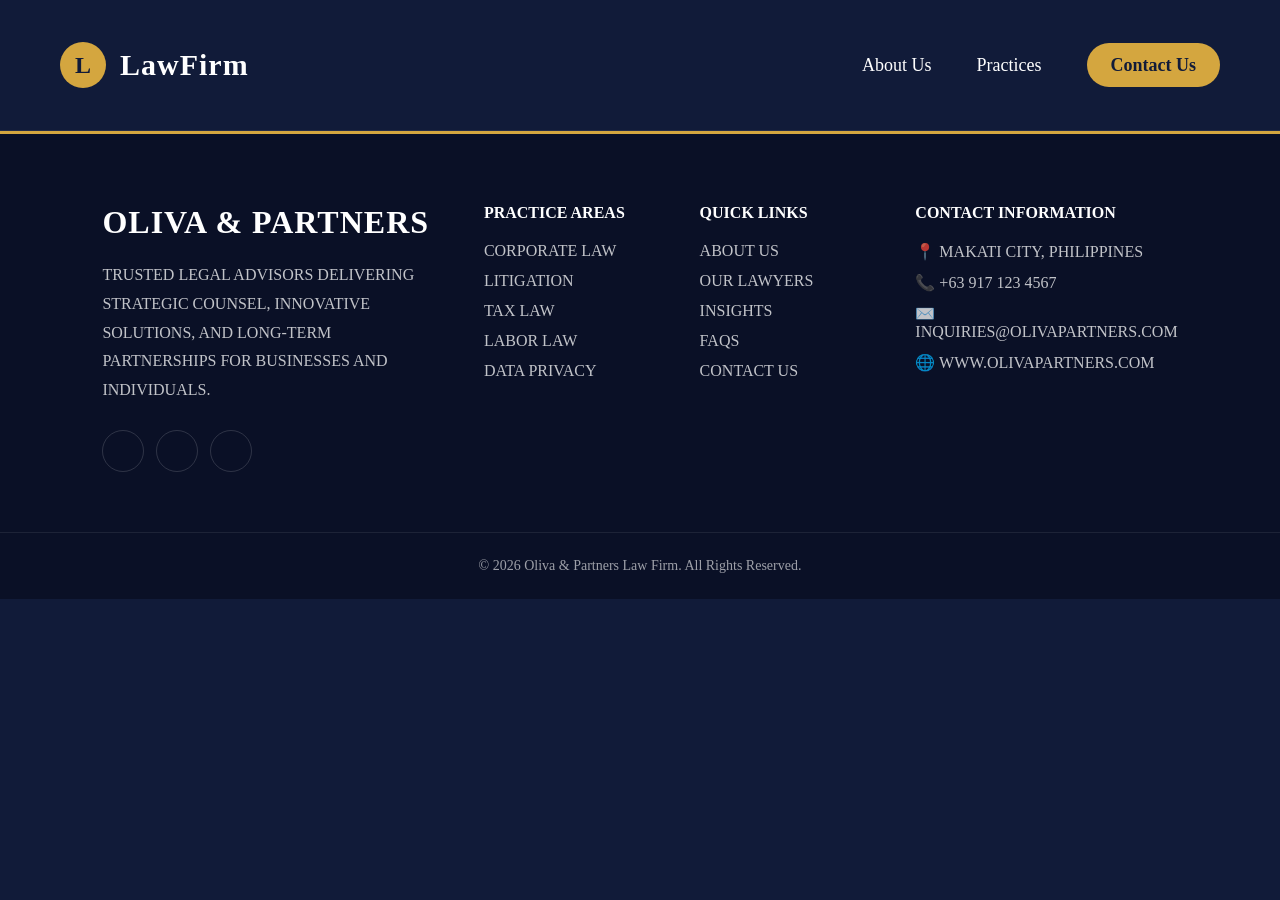
<file: About Us.html>
<!DOCTYPE html>
<html lang="en">
<head>
    <meta charset="UTF-8">
    <title>About Us</title>
    <link rel="stylesheet" href="style.css">
</head>

<body>

    <header>
        <nav class="navbar">

            <a href="#" class="logo">
                <div class="logo-icon">L</div>
                <div class="logo-text">LawFirm</div>
            </a>

            <div class="nav-wrapper">
                <ul class="nav-links" id="navLinks">
                    <li>
                        <a href="#">About Us</a>
                        <div class="mega-menu">
                            <div class="mega-column">
                                <h3>Our Firm</h3>
                                <a href="#">Who We Are</a>
                                <a href="#">History</a>
                                <a href="#">Mission & Vision</a>
                            </div>
                            <div class="mega-column">
                                <h3>Leadership</h3>
                                <a href="#">Partners</a>
                                <a href="#">Attorneys</a>
                                <a href="#">Careers</a>
                            </div>
                            <div class="mega-column">
                                <h3>Resources</h3>
                                <a href="#">News</a>
                                <a href="#">Insights</a>
                                <a href="#">Events</a>
                            </div>
                        </div>
                    </li>

                    <li>
                        <a href="#">Practices</a>
                        <div class="mega-menu">
                            <div class="mega-column">
                                <h3>Corporate</h3>
                                <a href="#">Business Law</a>
                                <a href="#">Mergers</a>
                                <a href="#">Contracts</a>
                            </div>
                            <div class="mega-column">
                                <h3>Litigation</h3>
                                <a href="#">Civil Litigation</a>
                                <a href="#">Commercial Disputes</a>
                                <a href="#">Arbitration</a>
                            </div>
                            <div class="mega-column">
                                <h3>Specialized</h3>
                                <a href="#">Tax Law</a>
                                <a href="#">IP Law</a>
                                <a href="#">Data Privacy</a>
                            </div>
                        </div>
                    </li>

                    <li>
                        <a href="#" class="contact-btn">Contact Us</a>
                    </li>
                </ul>

                <span class="nav-indicator" id="navIndicator"></span>
            </div>

        </nav>
    </header>
    <section class="about">
    </section>
    <footer class="footer">
        <div class="footer-container">

            <div class="footer-column">
                <h3 class="footer-logo">OLIVA & PARTNERS</h3>

                <p>
                    TRUSTED LEGAL ADVISORS DELIVERING STRATEGIC COUNSEL,
                    INNOVATIVE SOLUTIONS, AND LONG-TERM PARTNERSHIPS FOR
                    BUSINESSES AND INDIVIDUALS.
                </p>

                <div class="footer-social">
                    <a href="#"><i class="fab fa-facebook-f"></i></a>
                    <a href="#"><i class="fab fa-linkedin-in"></i></a>
                    <a href="#"><i class="fab fa-instagram"></i></a>
                </div>
            </div>

            <div class="footer-column">
                <h4>PRACTICE AREAS</h4>

                <ul>
                    <li><a href="#">CORPORATE LAW</a></li>
                    <li><a href="#">LITIGATION</a></li>
                    <li><a href="#">TAX LAW</a></li>
                    <li><a href="#">LABOR LAW</a></li>
                    <li><a href="#">DATA PRIVACY</a></li>
                </ul>
            </div>

            <div class="footer-column">
                <h4>QUICK LINKS</h4>

                <ul>
                    <li><a href="#">ABOUT US</a></li>
                    <li><a href="#">OUR LAWYERS</a></li>
                    <li><a href="#">INSIGHTS</a></li>
                    <li><a href="#">FAQS</a></li>
                    <li><a href="#">CONTACT US</a></li>
                </ul>
            </div>

            <div class="footer-column">
                <h4>CONTACT INFORMATION</h4>

                <ul class="contact-list">
                    <li>📍 MAKATI CITY, PHILIPPINES</li>
                    <li>📞 +63 917 123 4567</li>
                    <li>✉️ INQUIRIES@OLIVAPARTNERS.COM</li>
                    <li>🌐 WWW.OLIVAPARTNERS.COM</li>
                </ul>
            </div>

        </div>

        <div class="footer-bottom">
            <p>
                © 2026 Oliva & Partners Law Firm. All Rights Reserved.
            </p>
        </div>
    </footer>
    <script src="script.js"></script>
</body>
</html>
</file>
<file: style.css>
:root {
    --primary-bg: #111b39;
    --secondary-bg: #1d2340;
    --card-bg: #232845;
    --gold: #d4a63f;
    --white: #ffffff;
    --text-light: rgba(255,255,255,.85);
    --border: rgba(255,255,255,.20);
}

* {
    margin: 0;
    padding: 0;
    box-sizing: border-box;
}

body {
    background: var(--primary-bg);
    color: var(--white);
    font-family: Perpetua, "Times New Roman", serif;
    overflow-x: hidden;
}

h1,
h2,
h3,
h4,
h5,
h6,
p,
a,
span,
li,
summary,
button,
input,
textarea {
    font-family: Perpetua, "Times New Roman", serif;
}

/* ===========================
   HEADER
=========================== */

header {
    background: var(--primary-bg);
    border-bottom: 1px solid rgba(255,255,255,.08);
    position: sticky;
    top: 0;
    z-index: 999;
}

.navbar {
    max-width: 1400px;
    height: 130px;
    margin: auto;
    padding: 0 60px;
    display: flex;
    align-items: center;
    justify-content: space-between;
}

.logo {
    display: flex;
    align-items: center;
    gap: 14px;
    text-decoration: none;
}

.logo-icon {
    width: 46px;
    height: 46px;
    border-radius: 50%;
    background: var(--gold);
    color: var(--primary-bg);
    display: grid;
    place-items: center;
    font-size: 24px;
    font-weight: bold;
}

.logo-text {
    font-size: 30px;
    color: var(--white);
    font-weight: 600;
    letter-spacing: 1px;
}

.nav-wrapper {
    position: relative;
}

.nav-links {
    list-style: none;
    display: flex;
    align-items: center;
    gap: 45px;
}

    .nav-links > li {
        position: relative;
    }

        .nav-links > li > a {
            text-decoration: none;
            color: var(--white);
            font-size: 18px;
            transition: .3s ease;
        }

        .nav-links > li:hover > a {
            color: var(--gold);
        }

.nav-indicator {
    position: absolute;
    bottom: -10px;
    height: 2px;
    width: 0;
    background: var(--gold);
    transition: all .3s ease;
}

.contact-btn {
    background: var(--gold);
    color: var(--primary-bg) !important;
    padding: 12px 24px !important;
    border-radius: 50px;
    font-weight: bold;
}

    .contact-btn:hover {
        background: #fff;
    }

/* ===========================
   MEGA MENU
=========================== */

.mega-menu {
    position: absolute;
    top: 100%;
    left: 50%;
    width: 900px;
    padding: 35px;
    background: var(--secondary-bg);
    border: 1px solid var(--border);
    border-radius: 14px;
    box-shadow: 0 20px 50px rgba(0,0,0,.35);
    display: grid;
    grid-template-columns: repeat(3,1fr);
    gap: 30px;
    opacity: 0;
    visibility: hidden;
    transform: translateX(-50%) translateY(15px);
    transition: .3s ease;
}

.nav-links li:hover .mega-menu {
    opacity: 1;
    visibility: visible;
    transform: translateX(-50%) translateY(0);
}

.mega-column h3 {
    color: var(--gold);
    margin-bottom: 15px;
    font-size: 22px;
}

.mega-column a {
    display: block;
    color: var(--white);
    text-decoration: none;
    padding: 8px 0;
    transition: .3s;
}

    .mega-column a:hover {
        color: var(--gold);
        padding-left: 8px;
    }

/* ===========================
   HERO TAGLINE
=========================== */

.tagline-section {
    background: var(--primary-bg);
    min-height: 500px;
    display: flex;
    align-items: center;
    padding: 80px;
}

.tagline-content h1 {
    color: white;
    font-size: 72px;
    line-height: 1.35;
    font-weight: 700;
}

.tagline-content p {
    margin-top: 30px;
    color: var(--gold);
    font-size: 26px;
    line-height: 1.8;
    font-weight: 600;
}

/* ===========================
   LOGO SHOWCASE
=========================== */

.logo-showcase {
    background: var(--primary-bg);
    min-height: 650px;
    padding: 100px 8%;
    display: grid;
    grid-template-columns: 1fr 380px;
    gap: 80px;
    align-items: center;
}

.logo-content .eyebrow {
    color: var(--gold);
    text-transform: uppercase;
    letter-spacing: 3px;
    font-size: 16px;
}

.logo-content h2 {
    color: var(--white);
    font-size: 58px;
    margin: 15px 0;
}

.logo-content p {
    color: var(--text-light);
    max-width: 650px;
    line-height: 1.8;
    font-size: 20px;
}

.logo-carousel {
    position: relative;
    overflow: hidden;
}

.logo-track {
    display: flex;
    flex-direction: column;
    gap: 20px;
    padding: 20px;
    animation: verticalLogoScroll 14s linear infinite;
}


.logo-card {
    background: var(--card-bg);
    color: var(--white);
    border: 1px solid rgba(255,255,255,.08);
    height: 100px;
    border-radius: 16px;
    display: grid;
    place-items: center;
    font-size: 24px;
    font-weight: 700;
    transition: .3s ease;
}

.logo-carousel:hover .logo-track {
    animation-play-state: paused;
}

@keyframes verticalLogoScroll {
    0% {
        transform: translateY(0);
    }

    100% {
        transform: translateY(-50%);
    }
}
/* ===========================
   FAQ
=========================== */

.faq-section {
    background: var(--primary-bg);
    padding: 90px 20px;
    color: #fff;
}

    .faq-section h2 {
        text-align: center;
        font-size: 52px;
        margin-bottom: 50px;
    }

.faq-container {
    max-width: 1000px;
    margin: auto;
}

.faq-item {
    background: var(--card-bg);
    border: 1px solid var(--border);
    border-radius: 10px;
    margin-bottom: 15px;
    overflow: hidden;
}

    .faq-item summary {
        list-style: none;
        cursor: pointer;
        padding: 25px;
        font-size: 22px;
        color: white;
        position: relative;
    }

        .faq-item summary::-webkit-details-marker {
            display: none;
        }

        .faq-item summary::after {
            content: "▾";
            position: absolute;
            right: 25px;
        }

    .faq-item[open] summary::after {
        content: "▴";
    }

    .faq-item p {
        background: var(--secondary-bg);
        color: var(--text-light);
        padding: 25px;
        line-height: 1.9;
        font-size: 18px;
    }

/* ===========================
   MOBILE
=========================== */

@media (max-width: 768px) {

    .navbar {
        flex-direction: column;
        height: auto;
        padding: 25px;
    }

    .nav-links {
        flex-direction: column;
        width: 100%;
        gap: 0;
        margin-top: 20px;
    }

    .mega-menu {
        position: static;
        width: 100%;
        grid-template-columns: 1fr;
        opacity: 1;
        visibility: visible;
        display: none;
        transform: none;
    }

    .nav-links li:hover .mega-menu {
        display: grid;
    }

    /* HERO TAGLINE ANIMATION */
    .tagline-content h1 {
        animation: fadeSlideUp 1s ease forwards;
        opacity: 0;
    }

    .tagline-content p {
        animation: fadeSlideUp 1s ease forwards;
        animation-delay: .35s;
        opacity: 0;
    }

    @keyframes fadeSlideUp {
        from {
            opacity: 0;
            transform: translateY(35px);
        }

        to {
            opacity: 1;
            transform: translateY(0);
        }
    }
    .logo-showcase {
        grid-template-columns: 1fr;
    }

    .logo-content h2 {
        font-size: 40px;
    }

    .faq-section h2 {
        font-size: 36px;
    }

    .faq-item summary {
        font-size: 18px;
    }

    .faq-item p {
        font-size: 16px;
    }
}

.lawyers-section {
    background: #111b39;
    padding: 120px 8%;
}

.section-header {
    text-align: center;
    margin-bottom: 70px;
}

    .section-header span {
        color: #d4a63f;
        letter-spacing: 3px;
        font-size: 14px;
    }

    .section-header h2 {
        color: white;
        font-size: 58px;
        margin: 15px 0;
        font-family: Perpetua, serif;
    }

    .section-header p {
        color: rgba(255,255,255,.8);
        max-width: 700px;
        margin: auto;
        line-height: 1.8;
    }

.lawyers-section {
    background: #111b39;
    padding: 120px 8%;
}

.section-header {
    text-align: center;
    margin-bottom: 70px;
}

    .section-header span {
        color: #d4a63f;
        letter-spacing: 3px;
        font-size: 14px;
    }

    .section-header h2 {
        color: white;
        font-size: 58px;
        margin: 15px 0;
        font-family: Perpetua, serif;
    }

    .section-header p {
        color: rgba(255,255,255,.8);
        max-width: 700px;
        margin: auto;
        line-height: 1.8;
    }

.lawyers-grid {
    display: grid;
    grid-template-columns: repeat(3,1fr);
    gap: 35px;
}

/*.lawyer-card {
    background: #1b2347;
    border-radius: 18px;
    overflow: hidden;
    border: 1px solid rgba(255,255,255,.08);
    transition: .4s ease;
    opacity: 1;
    transform: none;
}*/
.lawyer-card {
    background: #1b2347;
    border-radius: 18px;
    overflow: hidden;
    border: 1px solid rgba(255,255,255,.08);
    transition: .4s ease;
}

/* Animation only runs when JS adds .animate-lawyers to body */
body.animate-lawyers .lawyer-card.reveal {
    opacity: 0;
    transform: translateY(50px);
}

    body.animate-lawyers .lawyer-card.reveal.active {
        opacity: 1;
        transform: translateY(0);
    }

    .lawyer-card.active {
        opacity: 1;
        transform: translateY(0);
    }

    .lawyer-card:hover {
        transform: translateY(-10px);
        box-shadow: 0 25px 60px rgba(0,0,0,.35);
    }

.lawyer-image {
    position: relative;
    overflow: hidden;
    height: 540px;
}

    .lawyer-image img {
        width: 100%;
        height: 100%;
        object-fit: cover;
        transition: .6s ease;
    }

.lawyer-card:hover img {
    transform: scale(1.08);
}

.lawyer-overlay {
    position: absolute;
    inset: 0;
    background: rgba(17,27,57,.85);
    display: flex;
    justify-content: center;
    align-items: center;
    opacity: 0;
    transition: .4s ease;
}

.lawyer-card:hover .lawyer-overlay {
    opacity: 1;
}

.lawyer-overlay a {
    color: white;
    text-decoration: none;
    border: 1px solid #d4a63f;
    padding: 12px 24px;
    border-radius: 50px;
    transition: .3s;
}

    .lawyer-overlay a:hover {
        background: #d4a63f;
        color: #111b39;
    }

.lawyer-content {
    padding: 25px;
}

    .lawyer-content h3 {
        color: white;
        font-size: 26px;
        margin-bottom: 10px;
        font-family: Perpetua, serif;
    }

    .lawyer-content span {
        color: #d4a63f;
        font-size: 16px;
    }

    .lawyer-content::before {
        content: '';
        display: block;
        width: 0;
        height: 2px;
        background: #d4a63f;
        margin-bottom: 15px;
        transition: .4s ease;
    }

.lawyer-card:hover .lawyer-content::before {
    width: 100%;
}
@media (max-width: 768px) {
    .lawyers-section {
        padding: 70px 22px;
    }

    .lawyers-grid {
        grid-template-columns: 1fr;
        gap: 28px;
    }

    .lawyer-image {
        height: 360px;
    }

    .lawyer-content {
        padding: 22px;
        text-align: center;
    }

        .lawyer-content h3 {
            font-size: 24px;
        }

        .lawyer-content span {
            font-size: 16px;
        }

    body.animate-lawyers .lawyer-card.from-left,
    body.animate-lawyers .lawyer-card.from-right {
        transform: translateY(45px);
    }

    body.animate-lawyers .lawyer-card.active {
        opacity: 1;
        transform: translateY(0);
    }
}

@media (max-width: 480px) {
    .lawyer-image {
        height: 300px;
    }

    .lawyer-content h3 {
        font-size: 21px;
    }
}
.footer {
    background: #0a1026;
    border-top: 3px solid #d4a63f;
    padding-top: 70px;
}

.footer-container {
    max-width: 1400px;
    margin: auto;
    padding: 0 8%;
    display: grid;
    grid-template-columns: 2fr 1fr 1fr 1.5fr;
    gap: 50px;
}

.footer-column h3,
.footer-column h4 {
    color: #ffffff;
    font-family: Perpetua, serif;
    margin-bottom: 20px;
}

.footer-logo {
    font-size: 32px;
    letter-spacing: 1px;
}

.footer-column p {
    color: rgba(255,255,255,.75);
    line-height: 1.8;
}

.footer-column ul {
    list-style: none;
    padding: 0;
}

    .footer-column ul li {
        margin-bottom: 12px;
    }

        .footer-column ul li a {
            text-decoration: none;
            color: rgba(255,255,255,.75);
            transition: .3s ease;
        }

            .footer-column ul li a:hover {
                color: #d4a63f;
                padding-left: 6px;
            }

.contact-list li {
    color: rgba(255,255,255,.75);
}

.footer-social {
    margin-top: 25px;
    display: flex;
    gap: 12px;
}

    .footer-social a {
        width: 42px;
        height: 42px;
        border: 1px solid rgba(255,255,255,.15);
        border-radius: 50%;
        display: flex;
        align-items: center;
        justify-content: center;
        color: white;
        text-decoration: none;
        transition: .3s ease;
    }

        .footer-social a:hover {
            background: #d4a63f;
            color: #111b39;
            transform: translateY(-3px);
        }

.footer-bottom {
    margin-top: 60px;
    padding: 25px 0;
    border-top: 1px solid rgba(255,255,255,.08);
    text-align: center;
}

    .footer-bottom p {
        color: rgba(255,255,255,.6);
        font-size: 14px;
    }
.logo {
    display: flex;
    align-items: center;
    text-decoration: none;
}

.main-logo {
    height: 100px;
    width: auto;
    object-fit: contain;
    transition: all .3s ease;
}

    .main-logo:hover {
        transform: scale(1.03);
    }
@media (max-width: 768px) {
    .main-logo {
        height: 55px;
    }

    .navbar {
        height: auto;
        padding: 20px;
    }
}
.mega-menu-about {
    display: block !important;
    width: 1000px;
}

.mega-about-card {
    width: 100%;
    max-width: 100%;
}
</file>
